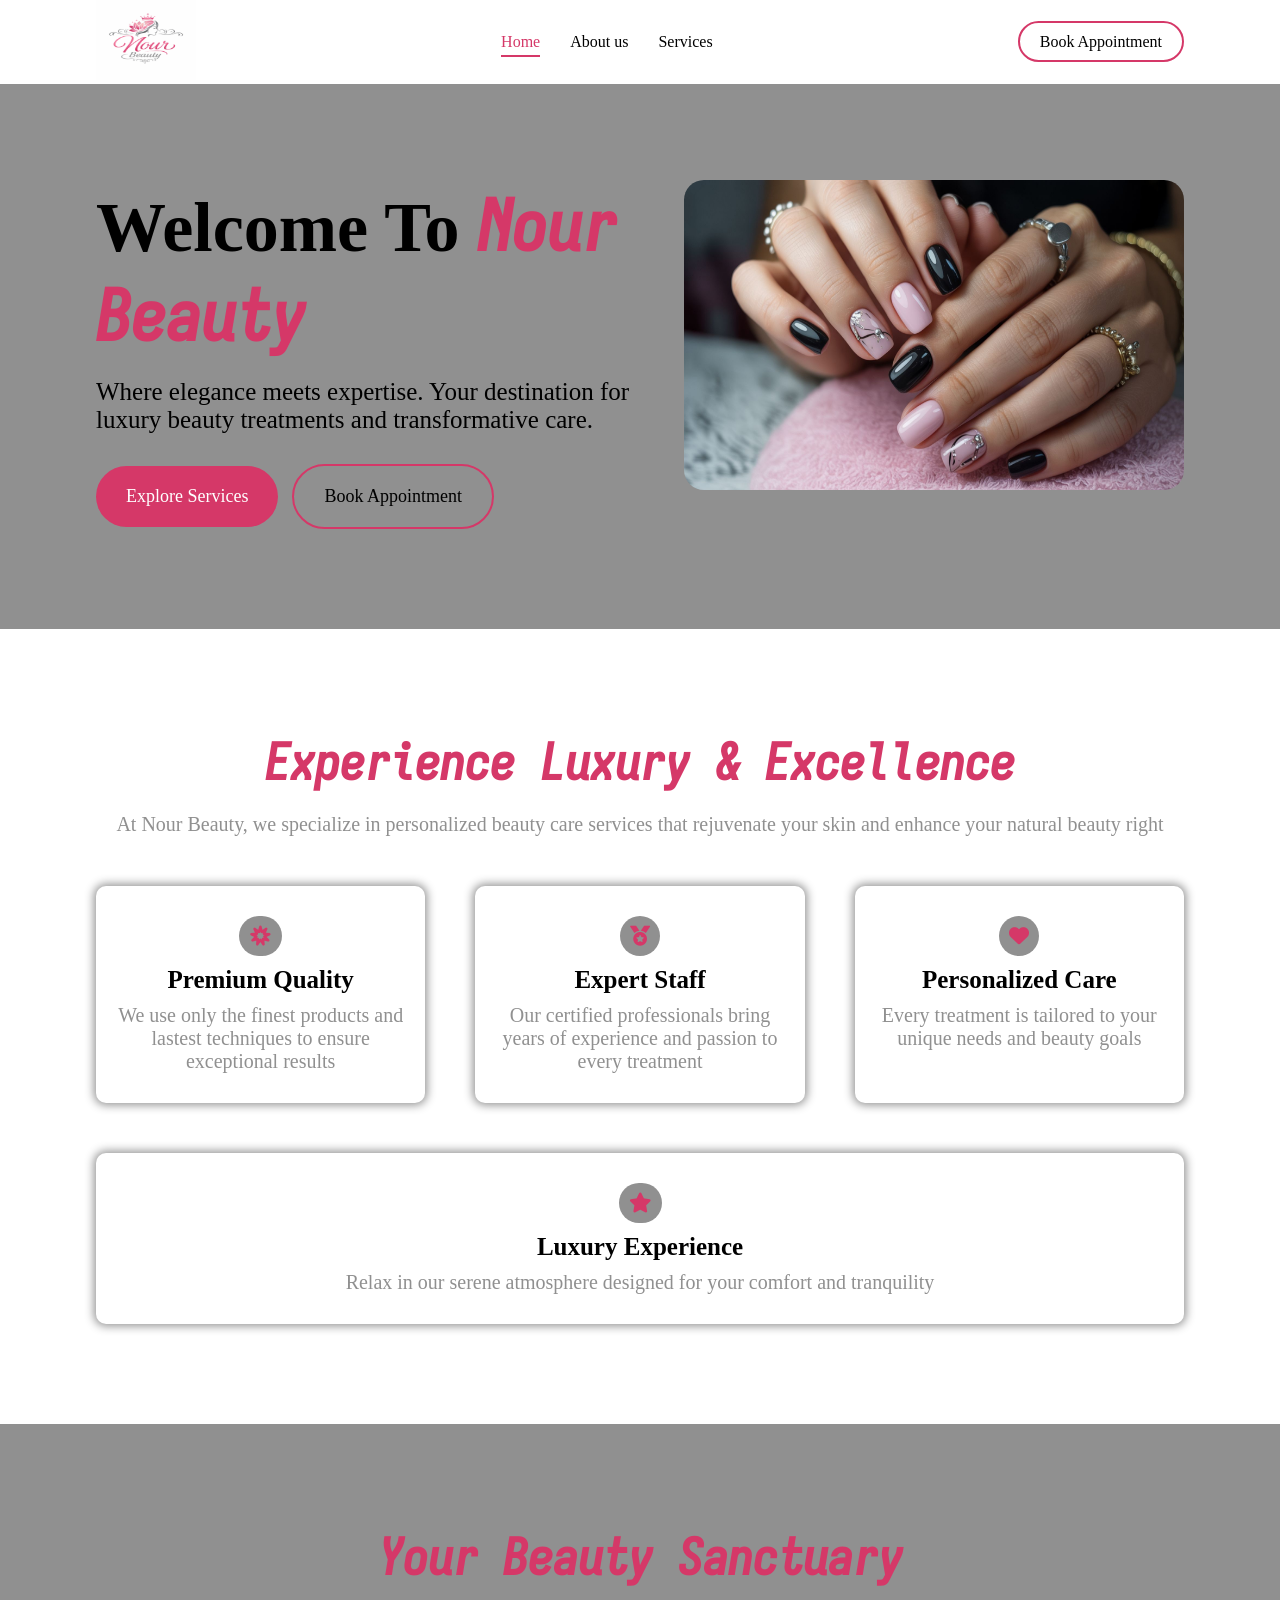
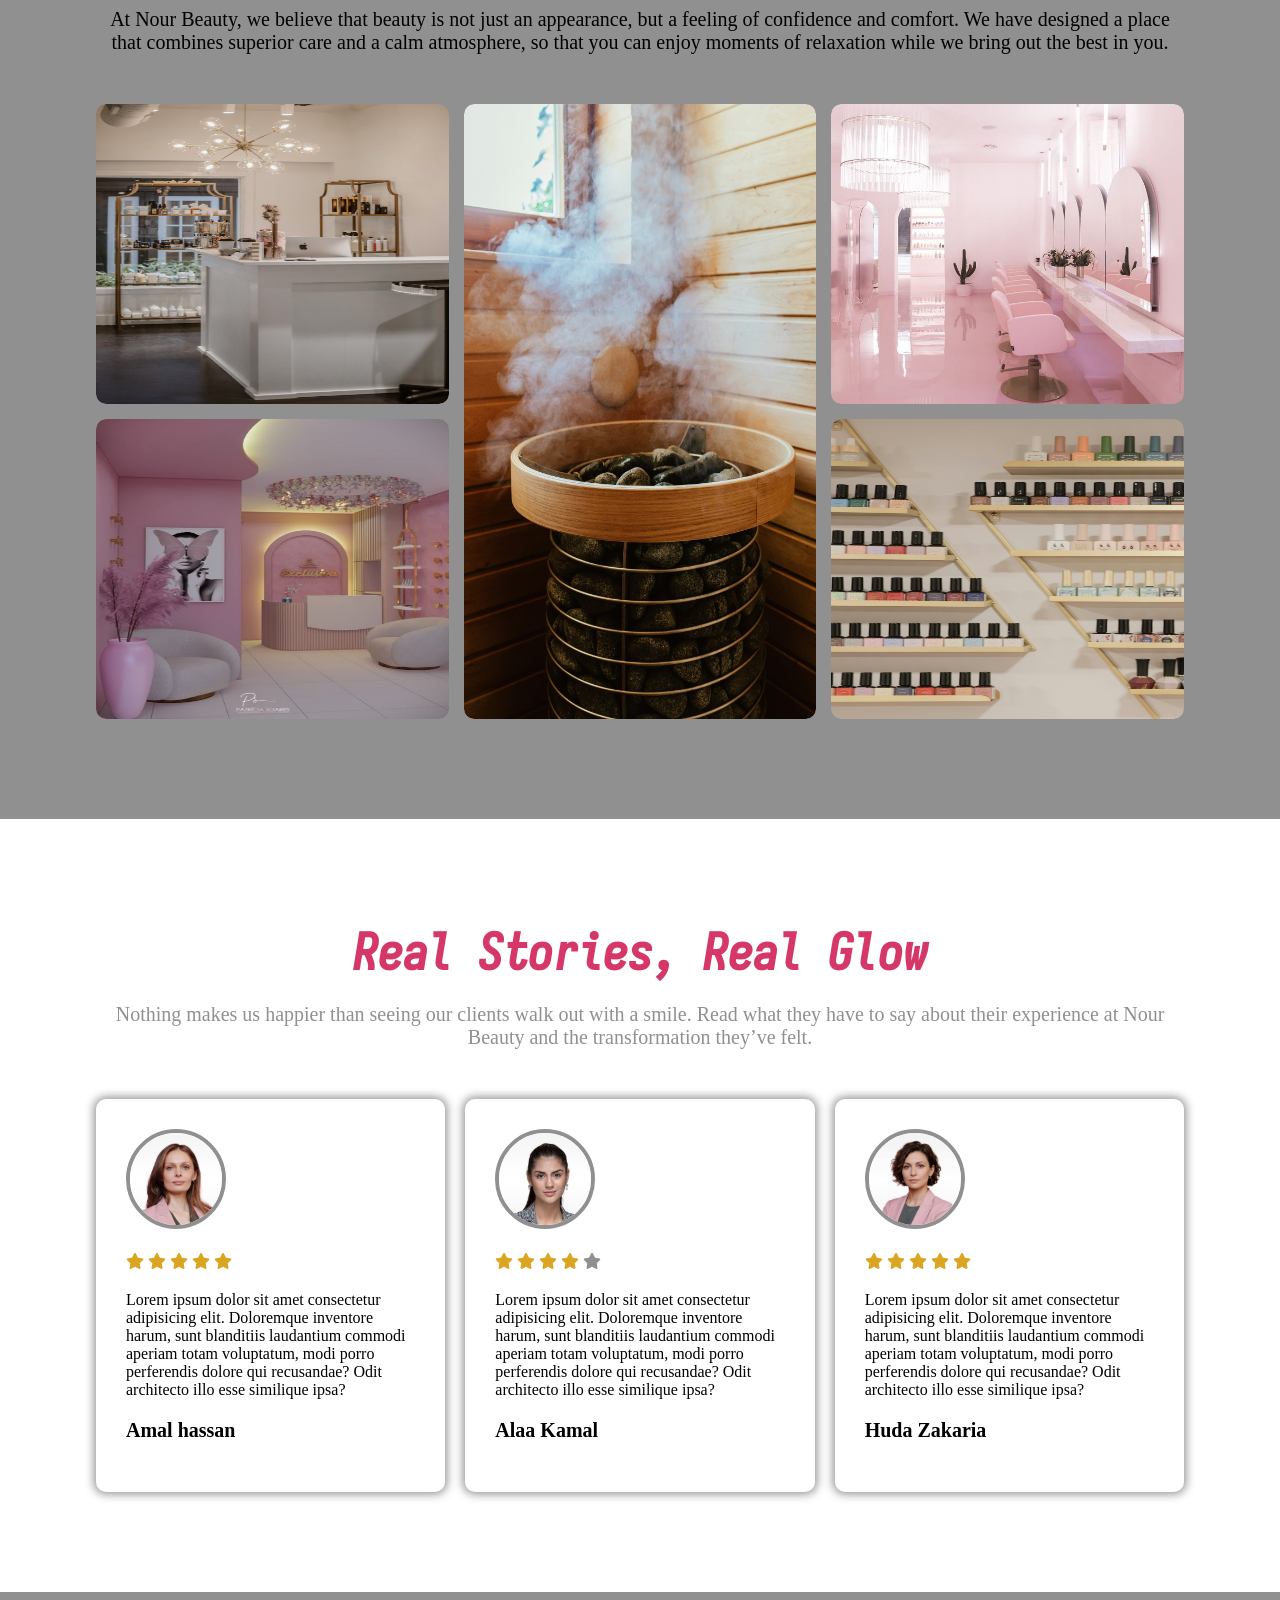
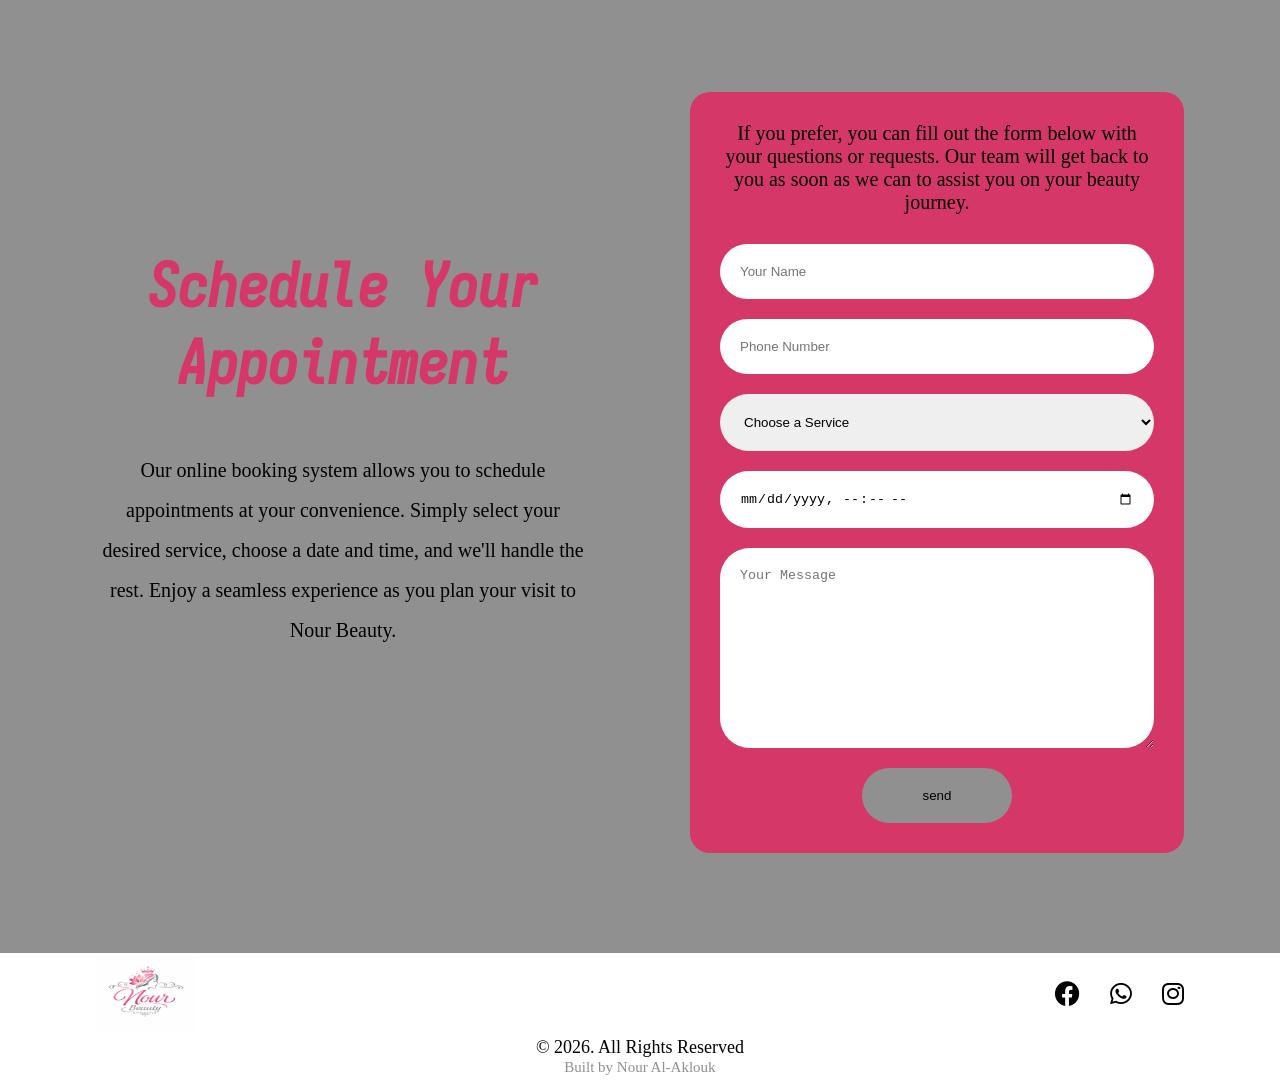
<file: index.html>
<!DOCTYPE html>
<html lang="en">

<head>
    <meta charset="UTF-8">
    <meta name="viewport" content="width=device-width, initial-scale=1.0">
    <title>Nour Beauty</title>
    <link rel="icon" type="image/png" href="./media/beautyCenterLogo2.png">
    <link rel="stylesheet" href="./style/all.min.css">
    <link rel="stylesheet" href="./style/responsive.css">
    <link rel="stylesheet" href="./style/style.css">
</head>

<body>
    <!-- header -->
    <header id="main-header">
        <div class="container">
            <div class="logo">
                <img src="./media/beautyCenterLogo2.png" alt="logo" srcset="">
            </div>
            <div class="nav-links">
                <ul class="links">
                    <li><a href="#" class="active">Home</a></li>
                    <li><a href="./about.html">About us</a></li>
                    <li><a href="./services.html">Services</a></li>
                </ul>
            </div>
            <div class="header-booking">
                <a href="#booking">Book Appointment</a>
            </div>
            <div class="menu-toggle" id="mobile-menu">
                <button id="toggle-btn"><i class="fas fa-bars"></i></button>
            </div>
        </div>
    </header>
    <!-- hero section -->
    <section id="hero">
        <div class="container">
            <div class="welcoming">
                <h1>Welcome To <span>Nour Beauty</span></h1>
                <br>
                <p>Where elegance meets expertise. Your destination for luxury beauty treatments and transformative
                    care.</p>
                <div class="hero-links">
                    <a href="./services.html">Explore Services</a>
                    <a href="#booking">Book Appointment</a>
                </div>
            </div>
            <div class="img1">
                <img src="./media/nails.jfif" alt="nail care" srcset="">
            </div>
        </div>
    </section>
    <section id="section2" class="container">
        <h2 class="sub-title">Experience Luxury & Excellence</h2>
        <p class="describe1 description">At Nour Beauty, we specialize in personalized beauty care services that
            rejuvenate your skin and enhance
            your natural beauty right
        </p>
        <div class="features">
            <div class="move">
                <i class="fa-solid fa-bahai"></i>
                <h5>Premium Quality</h5>
                <p>We use only the finest products and lastest techniques to ensure exceptional results</p>
            </div>
            <div class="move">
                <i class="fa-solid fa-medal"></i>
                <h5>Expert Staff</h5>
                <p>Our certified professionals bring years of experience and passion to every treatment</p>
            </div>
            <div class="move">
                <i class="fa-solid fa-heart"></i>
                <h5>Personalized Care</h5>
                <p>Every treatment is tailored to your unique needs and beauty goals</p>
            </div>
            <div class="move">
                <i class="fa-solid fa-star"></i>
                <h5>Luxury Experience</h5>
                <p>Relax in our serene atmosphere designed for your comfort and tranquility</p>
            </div>
        </div>
    </section>
    <section id="place">
        <div class="container">
            <div class="place-disc">
                <h2 class="sub-title">Your Beauty Sanctuary</h2>
                <p class="description">At Nour Beauty, we believe that beauty is not just an appearance, but a feeling
                    of confidence and comfort. We have designed a place that combines superior care and a calm
                    atmosphere, so that you can enjoy moments of relaxation while we bring out the best in you.</p>
            </div>
            <div class="img-place">
                <div><img src="./media/nails-care.jpg" alt="place1"></div>
                <div class="tall"><img src="./media/sauna.jpg" alt="place2"></div>
                <div><img src="./media/place3.jpg" alt="place3"></div>
                <div><img src="./media/place.jpg" alt="place4"></div>
                <div><img src="./media/nails-pro.jpg" alt="place5"></div>
            </div>
        </div>
    </section>
    <section id="clients">
        <div class="container">
            <div class="clients-desc">
                <h2 class="sub-title">Real Stories, Real Glow</h2>
                <p class="description">
                    Nothing makes us happier than seeing our clients walk out with a smile. Read what they have to say
                    about their experience at Nour Beauty and the transformation they’ve felt.
                </p>
            </div>
            <div class="clients-views">
                <div class="move">
                    <img src="./media/team-img-1.jpg" alt="client">
                    <div class="stars">
                        <i class="fa-solid fa-star"></i>
                        <i class="fa-solid fa-star"></i>
                        <i class="fa-solid fa-star"></i>
                        <i class="fa-solid fa-star"></i>
                        <i class="fa-solid fa-star"></i>
                    </div>
                    <p>Lorem ipsum dolor sit amet consectetur adipisicing elit. Doloremque inventore harum, sunt
                        blanditiis laudantium commodi aperiam totam voluptatum, modi porro perferendis dolore qui
                        recusandae? Odit architecto illo esse similique ipsa?</p>
                    <h6>Amal hassan</h6>
                </div>
                <div class="move">
                    <img src="./media/team-img-3.jpg" alt="client">
                    <div class="stars">
                        <i class="fa-solid fa-star"></i>
                        <i class="fa-solid fa-star"></i>
                        <i class="fa-solid fa-star"></i>
                        <i class="fa-solid fa-star"></i>
                        <i class="fa-solid fa-star"></i>
                    </div>
                    <p>Lorem ipsum dolor sit amet consectetur adipisicing elit. Doloremque inventore harum, sunt
                        blanditiis laudantium commodi aperiam totam voluptatum, modi porro perferendis dolore qui
                        recusandae? Odit architecto illo esse similique ipsa?</p>
                    <h6>Alaa Kamal</h6>
                </div>
                <div class="move">
                    <img src="./media/team-img.png" alt="client">
                    <div class="stars">
                        <i class="fa-solid fa-star"></i>
                        <i class="fa-solid fa-star"></i>
                        <i class="fa-solid fa-star"></i>
                        <i class="fa-solid fa-star"></i>
                        <i class="fa-solid fa-star"></i>
                    </div>
                    <p>Lorem ipsum dolor sit amet consectetur adipisicing elit. Doloremque inventore harum, sunt
                        blanditiis laudantium commodi aperiam totam voluptatum, modi porro perferendis dolore qui
                        recusandae? Odit architecto illo esse similique ipsa?</p>
                    <h6>Huda Zakaria</h6>
                </div>
            </div>
        </div>
    </section>
    <!-- booking section -->
    <section id="booking">
        <div class="container">
            <div class="booking-disc">
                <h2 class="sub-title">Schedule Your Appointment</h2>
                <p class="description">
                    Our online booking system allows you to schedule appointments at your convenience. Simply select
                    your desired service, choose a date and time, and we'll handle the rest. Enjoy a seamless experience
                    as you plan your visit to Nour Beauty.</p>
            </div>
            <div class="form">
                <form action="">
                    <p>If you prefer, you can fill out the form below with your questions or requests. Our team will get
                        back to you as soon as we can to assist you on your beauty journey.
                    </p>
                    <input type="text" placeholder="Your Name" name="full_name" required>
                    <input type="tel" placeholder="Phone Number" name="phone" required>
                    <select name="services" id="service-select" required>
                        <option value="" disabled selected>Choose a Service</option>
                        <option value="skin">Skincare services</option>
                        <option value="hair">Professional Hair Styling</option>
                        <option value="nails">Nail Care & Art</option>
                        <option value="makeup">Luxury Makeup</option>
                        <option value="eyes">Lashes & Brows services</option>
                        <option value="spa">Spa services</option>

                    </select>
                    <input type="datetime-local" name="date_time" id="" required>
                    <textarea id="" placeholder="Your Message" name="notes"></textarea>
                    <input type="submit" value="send" name="submit">
                </form>
            </div>
        </div>
    </section>
    <footer id="footer">
        <div class="foot container">
            <div class="footer-logo">
                <img src="./media/beautyCenterLogo2.png" alt="logo">
            </div>
            <div class="media">
                <ul>
                    <li><a href="https://web.facebook.com" target="_blank"><i class="fa-brands fa-facebook"></i></a></li>
                    <li><a href="https://web.whatsapp.com" target="_blank"><i class="fa-brands fa-whatsapp"></i></a></li>
                    <li><a href="https://web.instagram.com" target="_blank"><i class="fa-brands fa-instagram"></i></a></li>
                </ul>
            </div>
        </div>
        <div class="copyright">
            <p>© 2026. All Rights Reserved</p>
            <p>Built by Nour Al-Aklouk</p>
        </div>
    </footer>
    <script src="./js/main.js"></script>
</body>

</html>
</file>
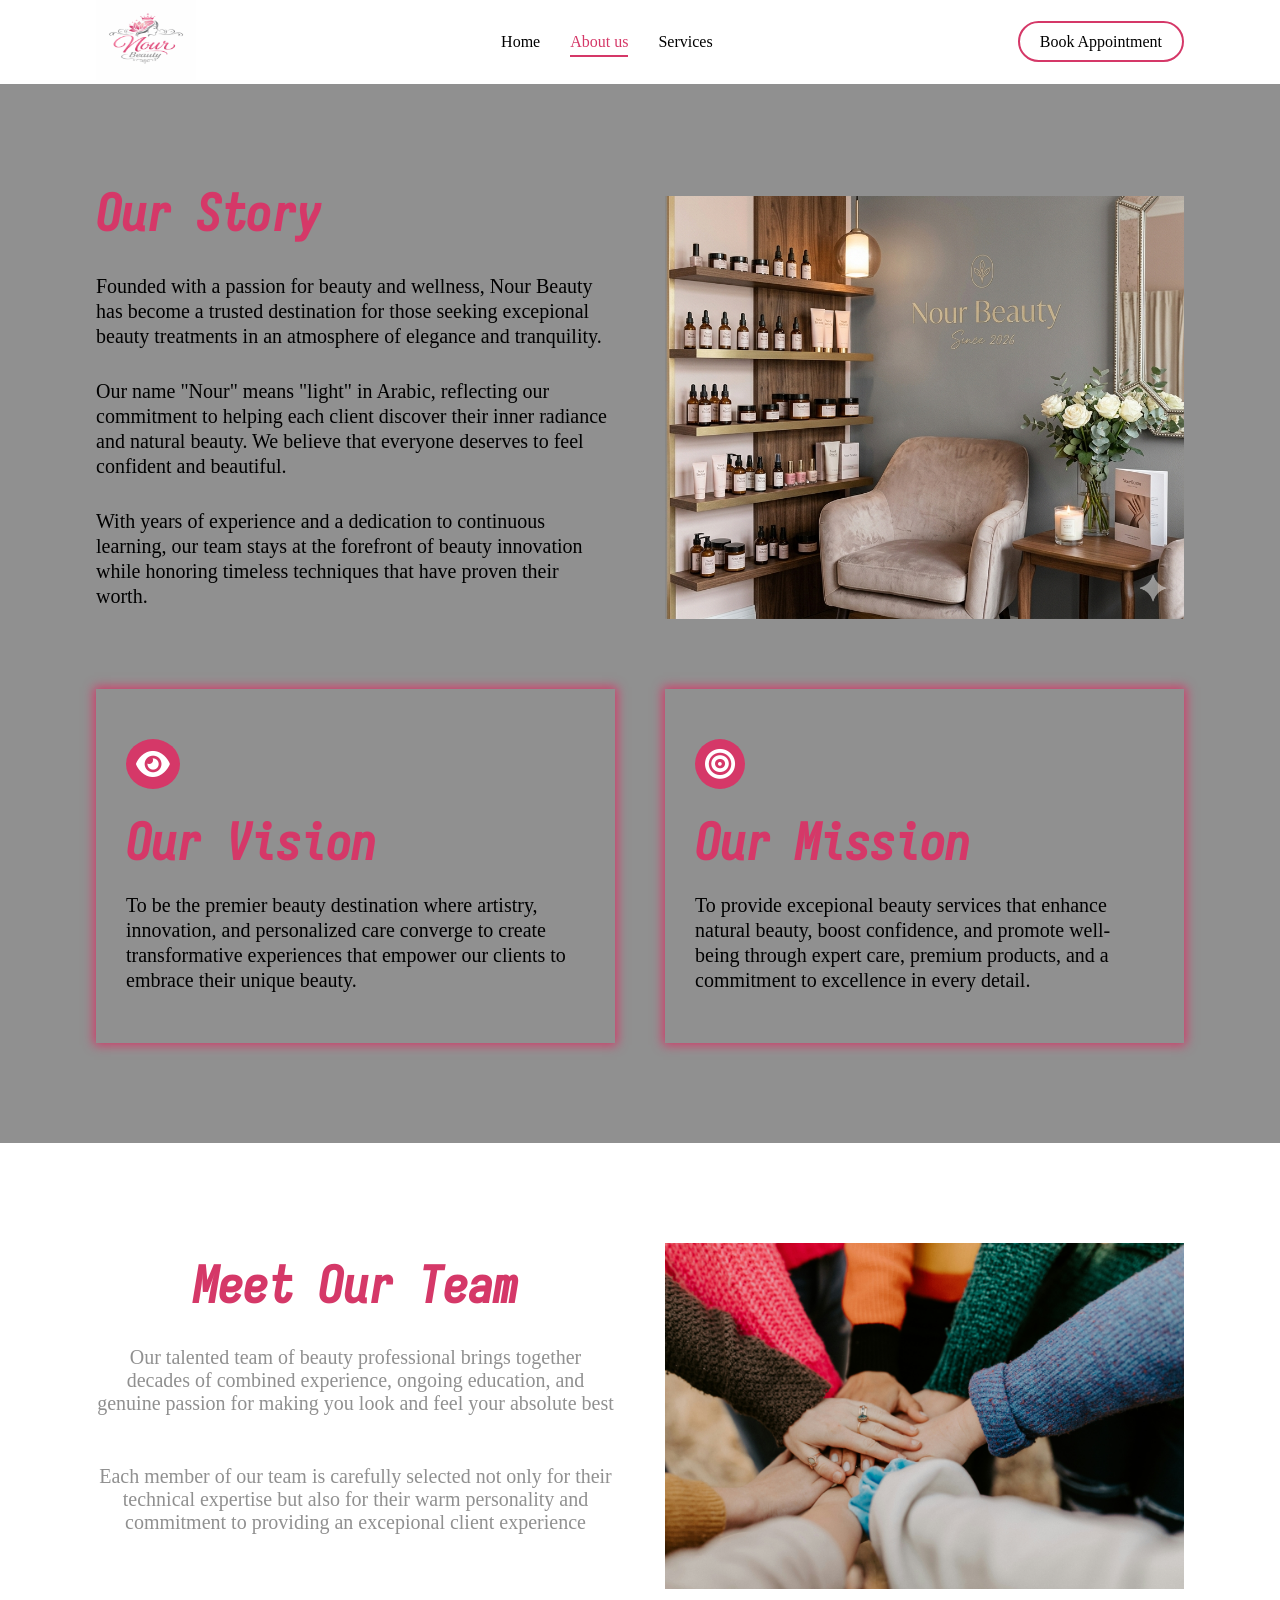
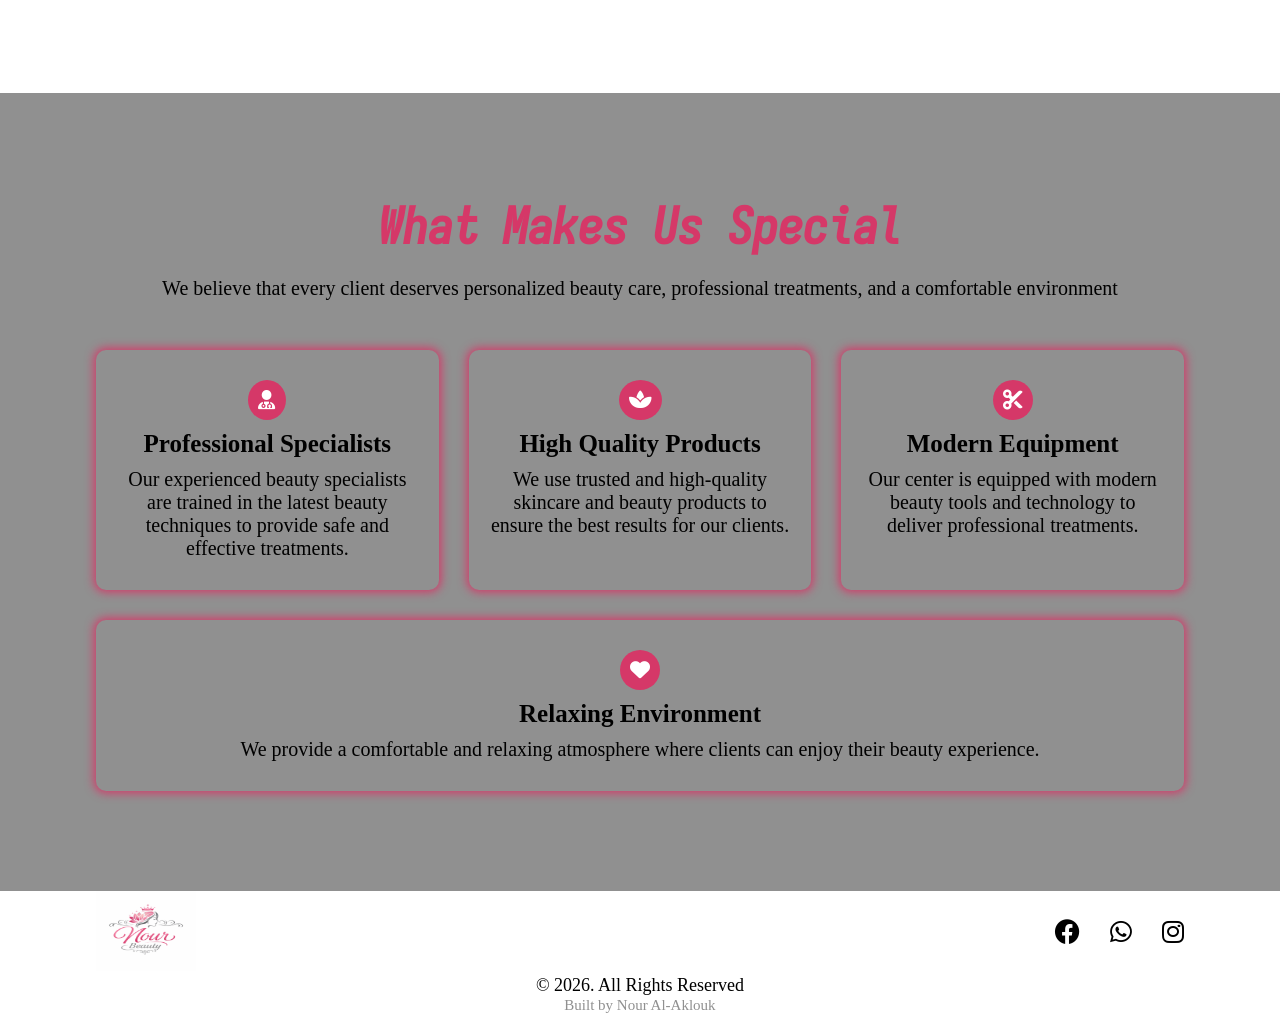
<file: about.html>
<!DOCTYPE html>
<html lang="en">

<head>
    <meta charset="UTF-8">
    <meta name="viewport" content="width=device-width, initial-scale=1.0">
    <title>About Us</title>
     <link rel="icon" type="image/png" href="./media/beautyCenterLogo2.png">
    <link rel="stylesheet" href="./style/all.min.css">
    <link rel="stylesheet" href="./style/responsive.css">
    <link rel="stylesheet" href="./style/style.css">
</head>

<body>
    <!-- header -->
    <header id="main-header">
        <div class="container">
            <div class="logo">
                <img src="./media/beautyCenterLogo2.png" alt="logo" srcset="">
            </div>
            <div class="nav-links">
                <ul class="links">
                    <li><a href="./index.html">Home</a></li>
                    <li><a href="#" class="active">About us</a></li>
                    <li><a href="./services.html">Services</a></li>
                </ul>
            </div>
                        <div class="header-booking">
                <a href="./index.html#booking">Book Appointment</a>
            </div>
            <div class="menu-toggle" id="mobile-menu">
                <button id="toggle-btn"><i class="fas fa-bars"></i></button>
            </div>
        </div>
    </header>
    <!-- hero section -->
    <section id="about-hero">
        <div class="container">
            <div class="story">
                <div class="story-desc">
                    <h2 class="sub-title">Our Story</h2>
                    <article>
                        <p>Founded with a passion for beauty and wellness, Nour Beauty has become a trusted destination
                            for those seeking excepional beauty treatments in an atmosphere of elegance and
                            tranquility.</p>
                        <p>Our name "Nour" means "light" in Arabic, reflecting our commitment to helping each client
                            discover their inner radiance and natural beauty. We believe that everyone deserves to feel
                            confident and beautiful.</p>
                        <p>With years of experience and a dedication to continuous learning, our team stays at the
                            forefront of beauty innovation while honoring timeless techniques that have proven their
                            worth.</p>
                    </article>
                </div>
                <div class="story-img">
                    <img src="./media/story (2).png" alt="place" srcset="">
                </div>
            </div>

            <div class="goals">
                <div class="vision">
                    <i class="fa-solid fa-eye"></i>
                    <h2 class="sub-title">Our Vision</h2>
                    <p>To be the premier beauty destination where artistry, innovation, and personalized care converge
                        to create transformative experiences that empower our clients to embrace their unique beauty.
                    </p>
                </div>
                <div class="mission">
                    <i class="fa-solid fa-bullseye"></i>
                    <h2 class="sub-title">Our Mission</h2>
                    <p>To provide excepional beauty services that enhance natural beauty, boost confidence, and promote
                        well-being through expert care, premium products, and a commitment to excellence in every
                        detail.</p>

                </div>
            </div>
        </div>
    </section>
    <!-- team section -->
    <section id="team">
        <div class="container">
            <div class="team-desc">
                <h2 class="sub-title">Meet Our Team</h2>
                <p class="description">Our talented team of beauty professional brings together decades of combined
                    experience, ongoing education, and genuine passion for making you look and feel your absolute best
                </p>
                <p class="description">Each member of our team is carefully selected not only for their technical
                    expertise but also for their warm personality and commitment to providing an excepional client
                    experience</p>
            </div>
            <div class="team-img">
                <img src="./media/team.jpg" alt="team">
            </div>
        </div>
    </section>
    <!-- why-us section -->
    <section id="us">
        <div class="container">
            <div class="us-desc">
                <h2 class="sub-title">What Makes Us Special</h2>
                <p class="description">We believe that every client deserves personalized beauty care,
                    professional treatments, and a comfortable environment</p>
            </div>
            <div class="features">
                <div class="move">
                    <i class="fa-solid fa-user-doctor"></i>
                    <h5>Professional Specialists</h5>
                    <p>Our experienced beauty specialists are trained in the latest
                    beauty techniques to provide safe and effective treatments.</p>
                </div>
                <div class="move">
                    <i class="fa-solid fa-spa"></i>
                    <h5>High Quality Products</h5>
                    <p>We use trusted and high-quality skincare and beauty products
                    to ensure the best results for our clients.</p>
                </div>
                <div class="move">
                    <i class="fa-solid fa-scissors"></i>
                    <h5>Modern Equipment</h5>
                    <p>Our center is equipped with modern beauty tools and
                    technology to deliver professional treatments.</p>
                </div>
                <div class="move">
                    <i class="fa-solid fa-heart"></i>
                    <h5>Relaxing Environment</h5>
                    <p>We provide a comfortable and relaxing atmosphere where
                    clients can enjoy their beauty experience.</p>
                </div>
            </div>
        </div>
    </section>
    <!-- footer -->
    <footer id="footer">
        <div class="foot container">
            <div class="footer-logo">
                <img src="./media/beautyCenterLogo2.png" alt="logo">
            </div>
            <div class="media">
                <ul>
                    <li><a href="https://web.facebook.com" target="_blank"><i class="fa-brands fa-facebook"></i></a></li>
                    <li><a href="https://web.whatsapp.com" target="_blank"><i class="fa-brands fa-whatsapp"></i></a></li>
                    <li><a href="https://web.instagram.com" target="_blank"><i class="fa-brands fa-instagram"></i></a></li>
                </ul>
            </div>
        </div>
        <div class="copyright">
            <p>© 2026. All Rights Reserved</p>
            <p>Built by Nour Al-Aklouk</p>
        </div>
    </footer>
    <script src="./js/main.js"></script>
</body>

</html>
</file>
<file: style/responsive.css>
/* tablet */
@media (min-width:768px) and (max-width:991px){
    /* home page */
    /* hero section */
    #hero .img1{
        display: none;
    }
    #hero .welcoming {
    width: 100% !important;
}
/* about us page */
#about-hero .story .story-img img{
    display: none !important;
}
#about-hero .story{
    display: block !important;
}
/* team section */
#team .container{
    display:  block !important;
}
/* services page */
/* services section */
#services .services-img img{
    height: 300px !important;
}
}
/* mobile */
@media (min-width:320px) and (max-width:767px){
    #hero, #about-hero , #services{
        padding: 100px 0 !important;
    }
    /* home page */
    /* header */
    /* #main-header{
        position:  relative !important;
    } */
    #main-header .nav-links{
        display: none;
        position: absolute;
        top: 70px;
        right: 0px;
        background-color: white;
        padding: 20px;
        width: 100%;

    }
    #main-header .nav-links ul {
    display:block !important;
}
#main-header .nav-links ul li{
    margin-bottom: 20px;
}
    #main-header .menu-toggle{
        display: block !important;
    }
    /* hero section */
        #hero .img1{
        display: none;
    }
    #hero .welcoming {
    width: 100% !important;
}
#hero .welcoming .hero-links a{
  border-radius: 100px;
    padding: 10px 20px !important;
    font-size: 18px;
    display: inline-block;
}
#hero .welcoming .hero-links a:first-child {
    margin-bottom: 10px;
}
/* place section */
#place .img-place{
    display: block !important;
}
#place .img-place div{
    margin-bottom: 10px;
}
/* about us page */
/* hero section */
#about-hero .story{
    display: block !important;
}
#about-hero .story .story-img img{
    display: none !important;
}
/* team section */
#team .container{
    display:  block !important;
}
/* services page */
/* services section */
#services .container>div{
    display: block !important;
}
#services .services-img img{
    height: 250px !important;
    margin: 20px 0 30px 0;
}
}
</file>
<file: style/style.css>
* {
    margin: 0;
    padding: 0;
    box-sizing: border-box;
}
@font-face {
    font-family:sub-font;
    src: url(../fonts/Iosevka_Charon_Mono/IosevkaCharonMono-MediumItalic.ttf);
}
html{
    scroll-behavior: smooth;
}
:root {
    --sub-color1: #909090;
    --sub-color2: #d53868;
}

.container {
    width: 85%;
    margin: auto;
}

ul {
    list-style: none;
}

a {
    text-decoration: none;
    color: black;
}
.sub-title{
    font-size: 50px;
    margin-bottom: 20px;
    font-family: sub-font;
    color: var(--sub-color2);
}
.description{
    font-size: 20px;
    margin-bottom: 50px;
}
.move{
    transition: .3s;
}
.move:hover{
    transform: translatey(-5px);
}
/* header */
#main-header{
position: fixed;
left: 0;
top: 0;
z-index: 2;
width: 100%;
background-color: white;
}
#main-header .container {
    display: flex;
    justify-content: space-between;
    align-items: center;
}

#main-header .logo img {
    width: 100px;
    height: 80px;
}
#main-header .nav-links.active {
        display: block;
    }
#main-header .nav-links ul {
    display: flex;
    gap: 30px;
}
#main-header .nav-links ul li a.active{
    color: var(--sub-color2);
    border-bottom: 2px solid var(--sub-color2);
    padding-bottom: 5px;
}
#main-header .nav-links ul li a{
    transition: 0.3s;
}
#main-header .nav-links ul li a:hover{
    color: var(--sub-color2);
}
#main-header .menu-toggle{
    display: none;
}
  #main-header .menu-toggle button {
    font-size: 20px;
    background: none;
    border: none;
    outline: none;
    cursor: pointer;
  }
  #main-header .header-booking a{
    padding: 10px 20px;
    border: 2px solid var(--sub-color2);
    border-radius: 100px;
    transition: 0.3s;
  }
  #main-header .header-booking a:hover{
    color: white;
    background-color: var(--sub-color2);
  }
/* hero section */
#hero {
    background-color: var(--sub-color1);
    padding: 180px 0 100px 0;
}

#hero .container {
    display: flex;
    justify-content: space-between;
}

#hero .welcoming {
    width: 50%;
}

#hero .welcoming h1 {
    font-size: 70px;
}

#hero .welcoming h1 span {
    color: var(--sub-color2);
    font-family: sub-font;
}

#hero .welcoming p {
    font-size: 25px;
    margin-bottom: 30px;
}

#hero .welcoming .hero-links a {
    border-radius: 100px;
    padding: 20px 30px;
    font-size: 18px;
    display: inline-block;
}

#hero .welcoming .hero-links a:first-child {
    color: white;
    background-color: var(--sub-color2);
    margin-right: 10px;
}

#hero .welcoming .hero-links a:first-child:hover {
    background-color: #d81751;
}

#hero .welcoming .hero-links a:last-child {
    border: 2px solid var(--sub-color2);
}
#hero .welcoming .hero-links a:last-child:hover{
    background-color: var(--sub-color2);
    color: white;
}
#hero .img1 img {
    width: 500px;
    height: 310px;
    border-radius: 20px;
}
/* section2 */
#section2{
    padding: 100px 0;
}
#section2 h2{
    font-family: sub-font;
    color: var(--sub-color2);
}
#section2 h2, #section2 .describe1{
    text-align: center;
}
#section2 .describe1{
    color: var(--sub-color1);
}
#section2 .features{
    display: flex;
    flex-wrap: wrap;
        gap: 50px;
}
#section2 .features div{
    padding: 30px 20px;
    box-shadow: 0 0 10px 2px var(--sub-color1);
    text-align: center;
    flex: 1;
    border-radius: 10px;
    min-width: 250px;
}
#section2 .features div i{
    color: var(--sub-color2);  
    font-size: 20px;
    background-color: var(--sub-color1);
    border-radius: 50px;
    padding: 10px;
}
#section2 .features div h5{
    font-size: 25px;
    margin: 10px 0;

}
#section2 .features div p{
    font-size: 20px;
    color: var(--sub-color1);
}
/* place section */
#place{
    background-color: var(--sub-color1);
    padding: 100px 0;
}
#place .place-disc{
    text-align: center;
}
#place .img-place {
    display: grid;
    grid-template-columns: repeat(3,1fr);
    grid-template-rows: repeat(2,300px);
    gap: 15px;
}
#place .img-place div{
    overflow: hidden;
    border-radius: 10px;
}
#place .img-place .tall{
    grid-row: 1/3;
    grid-column: 2 / 3;
}
#place .img-place img{
    border-radius: 10px;  
    width: 100%;
    height: 100%;
    min-width:250px ;
    transition: .3s;
}
#place .img-place img:hover{
    scale: 1.2;
}
/* clients section */
#clients{
    padding: 100px 0;
}
#clients .clients-desc{
    text-align: center;
}
#clients .clients-desc p.description{
    color: var(--sub-color1);
}
#clients .clients-views{
    display: flex;
    gap: 20px;
    flex-wrap: wrap;
}
#clients .clients-views>div{
        box-shadow: 0 0 10px 2px var(--sub-color1);
        padding: 30px 30px 50px;
        min-width: 250px;
        flex: 1;
        border-radius: 10px;
}
#clients .clients-views img{
    width: 100px;
    height: 100px;
    border-radius: 50%;
    margin-bottom: 20px;
    border: 4px solid var(--sub-color1);
}
#clients .clients-views .stars{
    margin-bottom: 20px;
}
#clients .clients-views .stars i{
    color: goldenrod;
}
#clients .clients-views>div:nth-child(2) .stars i:last-child{
    color: var(--sub-color1);
}
#clients .clients-views h6{
    margin-top: 20px;
    font-size: 20px;
}
/* booking section */
#booking{
    background-color: var(--sub-color1);
    padding: 100px 0;
}
#booking .container{
    display: flex;
    flex-wrap: wrap;
    gap: 100px;
    align-items: center;
}
#booking .container div{
    flex: 1;
}
#booking .booking-disc{
    text-align: center;

}
#booking .booking-disc h2{
    font-size: 60px;
    margin-bottom: 50px;
}
#booking .booking-disc p{
margin-top: 30px;
font-size: 20px;
line-height: 40px;
}
#booking form{
    background-color: var(--sub-color2);
    padding: 30px;
    border-radius: 20px;
}
#booking form p{
    display: block;
    font-size: 20px;
    margin-bottom: 30px;
    text-align: center;
}
#booking form input , select ,textarea{
    display: block;
    padding:20px;
    border-radius: 50px;
    border: none;
    margin-bottom: 20px;
    width: 100%;
}
#booking form textarea{
    border-radius: 30px;
    height: 200px;
}
#booking form input[type="submit"]{
    width: 150px;
    margin: auto;
    background-color: var(--sub-color1);
}
#booking form input[type="submit"]:hover{
    background-color: #727070;

}
/* footer */
#footer{
    padding-bottom: 10px;
}
#footer .foot{
    display: flex;
    align-items: center;
    justify-content: space-between;
}
#footer .foot .footer-logo img{
    width: 100px;
    height: 80px;
}
#footer .foot .media ul{
    display: flex;
    gap: 30px;
    font-size: 25px;
}
#footer .foot .media ul a{
    transition: .3s;
}
#footer .foot .media ul a:hover{
    color: var(--sub-color2);
}
#footer .copyright{
    text-align: center;
    line-height: 20px;
}
#footer .copyright p:first-child{
    font-size: 18px;
}
#footer .copyright p:last-child{
    font-size: 15px;
    color: var(--sub-color1);
}
/* about page */
/* about-hero section */
#about-hero{
    padding: 180px 0 100px 0;
    background-color: var(--sub-color1);
}
#about-hero .story{
    display: flex;
    flex-wrap: wrap;
    gap: 50px;
    align-items: center;
    margin-bottom: 50px;
    min-width: 250px;
}
#about-hero .story div{
    flex: 1;
}
#about-hero .story div img{
    width: 100%;
}
#about-hero .story .story-desc h2{
    margin-bottom: 30px;
    color: var(--sub-color2);
}
#about-hero .story .story-desc article p{
    line-height: 25px;
    margin-bottom: 30px;
    font-size: 20px;
}
#about-hero .goals{
    display: flex;
    flex-wrap: wrap;
    gap: 50px;
}
#about-hero .goals div{
    flex: 1;
    min-width: 250px;
    padding:50px 30px;
    box-shadow: 0 0 10px 2px var(--sub-color2);
}
#about-hero .goals div i{
    color: white;
    background-color: var(--sub-color2);
    margin-bottom: 20px;
    padding: 10px;
    font-size: 30px;
    border-radius: 50%;
}
#about-hero .goals div p{
     line-height: 25px;
    font-size: 20px;
}
/* team section */
#team{
    padding: 100px 0;
}
#team .container{
    display: flex;
    flex-wrap: wrap;
    align-items: center;
    gap: 50px;
}
#team .container div{
    flex: 1;
}
#team .team-desc{
    text-align: center;
}
#team .team-desc h2{
    color: var(--sub-color2);
    margin-bottom: 30px;
}
#team .team-desc p{
    color: var(--sub-color1);
}

#team .team-img img{
    width: 100%;
}
/* why-us section */
#us{
    padding: 100px 0;
    background-color: var(--sub-color1);
}
#us .us-desc{
    text-align: center;
}
#us .features{
    display: flex;
    flex-wrap: wrap;
    gap: 30px;
}
#us .features div{
    padding: 30px 20px;
    box-shadow: 0 0 10px 2px var(--sub-color2);
    text-align: center;
    flex: 1;
    border-radius: 10px;
    min-width: 250px;
}
#us .features i{
    color: white;
    background-color: var(--sub-color2);
    font-size: 20px;
    padding: 10px;
    border-radius: 50%;
}
#us .features h5{
    font-size: 25px;
    margin: 10px 0;
}
#us .features p{
        font-size: 20px;
}
/* services page */
#services{
    padding: 180px 0 100px 0;
    background-color: var(--sub-color1);
}
#services .container>div{
    display: flex;
    flex-wrap:nowrap ;
    gap: 50px;
    align-items: center;
}
#services .container>div div{
    flex: 1;
    min-width: 300px;
}
#services .desc p{
    font-size: 20px;
}
#services .services-img img{
    width: 100%;
    height: 400px;
}
#services .container > div:nth-child(even) { 
    flex-direction: row-reverse;
 }
</file>
